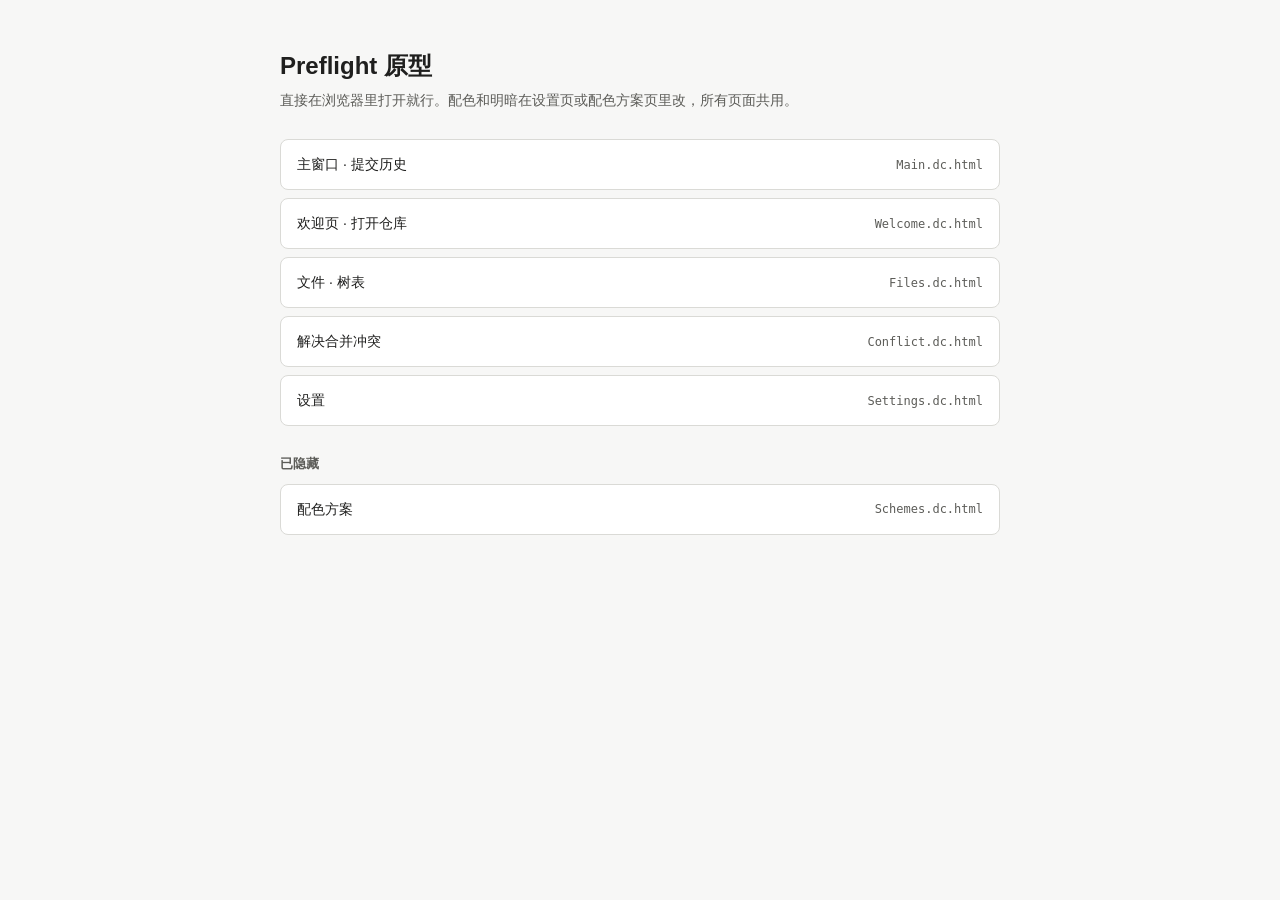
<file: docs/prototype/index.html>
<!doctype html>
<html lang="zh-CN">
<head>
<meta charset="utf-8">
<meta name="viewport" content="width=device-width,initial-scale=1">
<title>Preflight 原型</title>
<style>
:root{--bg:#F7F7F6;--ink:#1F1F1E;--muted:#5C5C58;--line:#DADAD6;--card:#FFFFFF;--accent:#C2570C}
@media (prefers-color-scheme:dark){:root{--bg:#1B1B1B;--ink:#EAEAE8;--muted:#A8A8A4;--line:#3A3A3A;--card:#232323;--accent:#F08A3C}}
body{margin:0;background:var(--bg);color:var(--ink);font:14px/1.5 -apple-system,'PingFang SC','Helvetica Neue',sans-serif}
main{max-width:720px;margin:0 auto;padding:48px 16px}
h1{font-size:24px;margin:0 0 6px}
p{margin:0 0 28px;color:var(--muted)}
ul{list-style:none;margin:0;padding:0;display:flex;flex-direction:column;gap:8px}
a{display:flex;justify-content:space-between;align-items:center;gap:12px;padding:14px 16px;border:1px solid var(--line);border-radius:8px;background:var(--card);color:inherit;text-decoration:none}
a:hover{border-color:var(--accent)}
code{font:12px Menlo,ui-monospace,monospace;color:var(--muted)}
h2{font-size:13px;font-weight:600;color:var(--muted);margin:28px 0 10px}
</style>
</head>
<body>
<main>
  <h1>Preflight 原型</h1>
  <p>直接在浏览器里打开就行。配色和明暗在设置页或配色方案页里改，所有页面共用。</p>
  <ul>
    <li><a href="Main.dc.html">主窗口 · 提交历史 <code>Main.dc.html</code></a></li>
    <li><a href="Welcome.dc.html">欢迎页 · 打开仓库 <code>Welcome.dc.html</code></a></li>
    <li><a href="Files.dc.html">文件 · 树表 <code>Files.dc.html</code></a></li>
    <li><a href="Conflict.dc.html">解决合并冲突 <code>Conflict.dc.html</code></a></li>
    <li><a href="Settings.dc.html">设置 <code>Settings.dc.html</code></a></li>
  </ul>
  <h2>已隐藏</h2>
  <ul>
    <li><a href="Schemes.dc.html">配色方案 <code>Schemes.dc.html</code></a></li>
  </ul>
</main>
</body>
</html>
</file>
